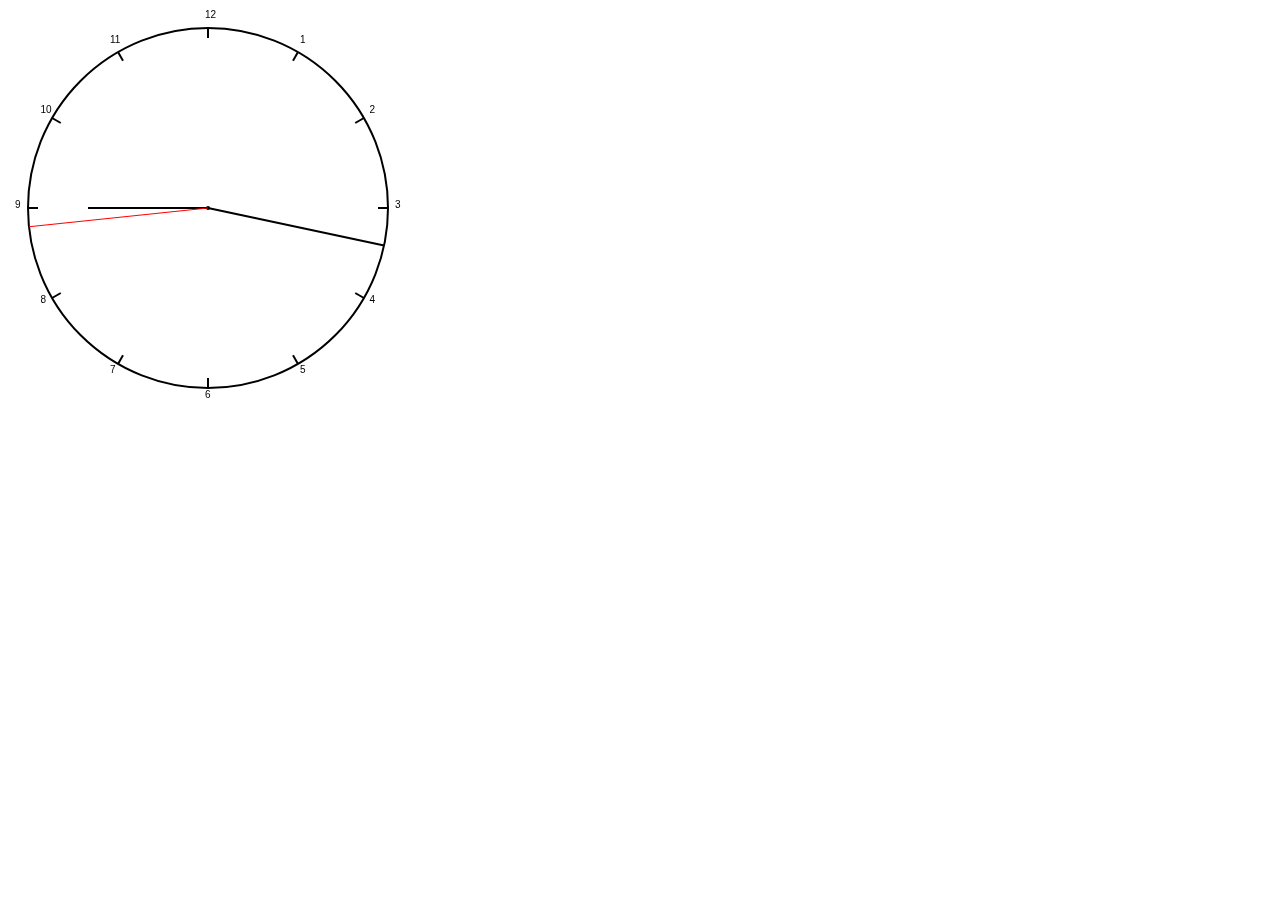
<file: Clock/index.html>
<!DOCTYPE html>
<html lang="en">
<head>
    <meta charset="UTF-8">
    <title>Title</title>
</head>
<body>
    <canvas id="canvas" height="400" width="400"></canvas>
    <script src="clock.js"></script>
</body>
</html>
</file>
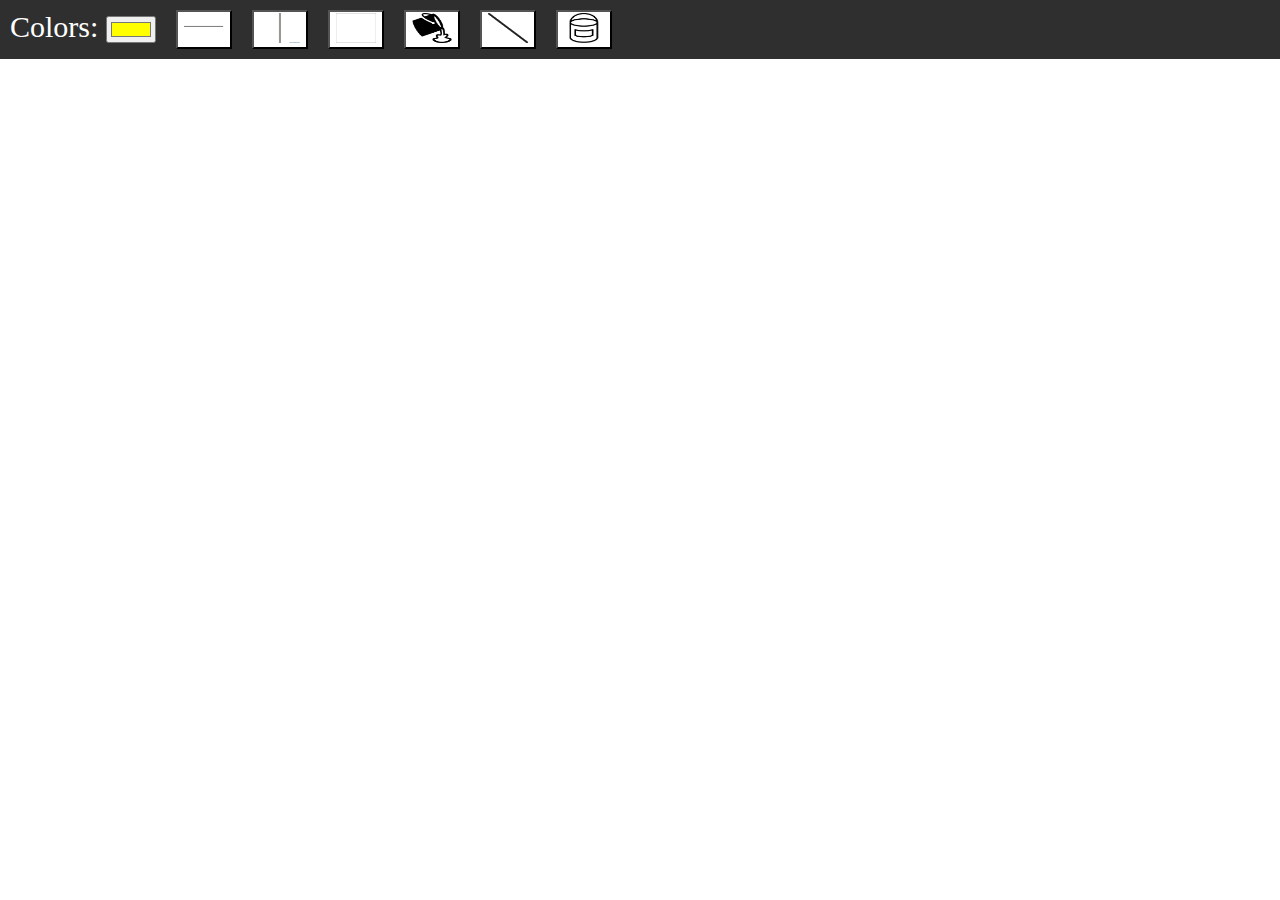
<file: Paint/View/index.html>
<!DOCTYPE html>
<html lang="en">
<head>
    <meta charset="UTF-8">
    <title>Drawing Application</title>
    <link rel="stylesheet" type="text/css" href="style.css">
</head>
<body>
    <div id="toolbar">
        <div id="colors"> Colors: <input type="color" value="#ffff00" name="myColor" id="myColor"></div>
        <button id="lineHorizontal"> <img src="images/line.png" width="40" height="30"></button>
        <button id="lineVertical"> <img src="images/Vertical.png" width="40" height="30"></button>
        <button id="rectangle"> <img src="images/rectangle.png" width="40" height="30"></button>
        <button id="fill"> <img src="images/fill.png" width="40" height="30"></button>
        <button id="oblLine"> <img src="images/oblLine.png" width="40" height="30"></button>
        <button id="bucket"> <img src="images/bucket.png" width="40" height="30"></button>
    </div>
    <canvas id="canvas"></canvas>
    <script src="../Model/canvas.js"></script>
    <script src="../Controller/indexController.js"></script>
    <script src="../Init/init.js"></script>
</body>
</html>
</file>
<file: Paint/View/style.css>
body {
    margin: 0;
}

#canvas {
    display: block;
}

#toolbar {
    width: 100%;
    padding: 10px;
    position: absolute;
    top: 0;
    background-color: #2f2f2f;
    overflow: auto;
}

#colors {
    position: relative;
    float: left;
    font-size: 30px;
    font-weight: 500;
    font-family: Verdana, serif;
    color: white;
    white-space: nowrap;
    margin-right: 20px;
}

#myColor {
    cursor: pointer;
}

#lineHorizontal {
    position: relative;
    float: left;
    height: auto;
    max-width: 100%;
    background-color: white;
    text-align: center;
    cursor: pointer;
    outline: none;
    margin-right: 20px;
}

#lineVertical {
    position: relative;
    float: left;
    height: auto;
    max-width: 100%;
    background-color: white;
    text-align: center;
    cursor: pointer;
    outline: none;
    margin-right: 20px;
}


#rectangle {
    position: relative;
    float: left;
    height: auto;
    max-width: 100%;
    background-color: white;
    text-align: center;
    cursor: pointer;
    outline: none;
    margin-right: 20px;
}

#fill {
    position: relative;
    float: left;
    height: auto;
    max-width: 100%;
    background-color: white;
    text-align: center;
    cursor: pointer;
    outline: none;
    margin-right: 20px;
}

#oblLine {
    position: relative;
    float: left;
    height: auto;
    max-width: 100%;
    background-color: white;
    text-align: center;
    cursor: pointer;
    outline: none;
    margin-right: 20px;
}

#bucket {
    position: relative;
    float: left;
    height: auto;
    max-width: 100%;
    background-color: white;
    text-align: center;
    cursor: pointer;
    outline: none;
}
</file>
